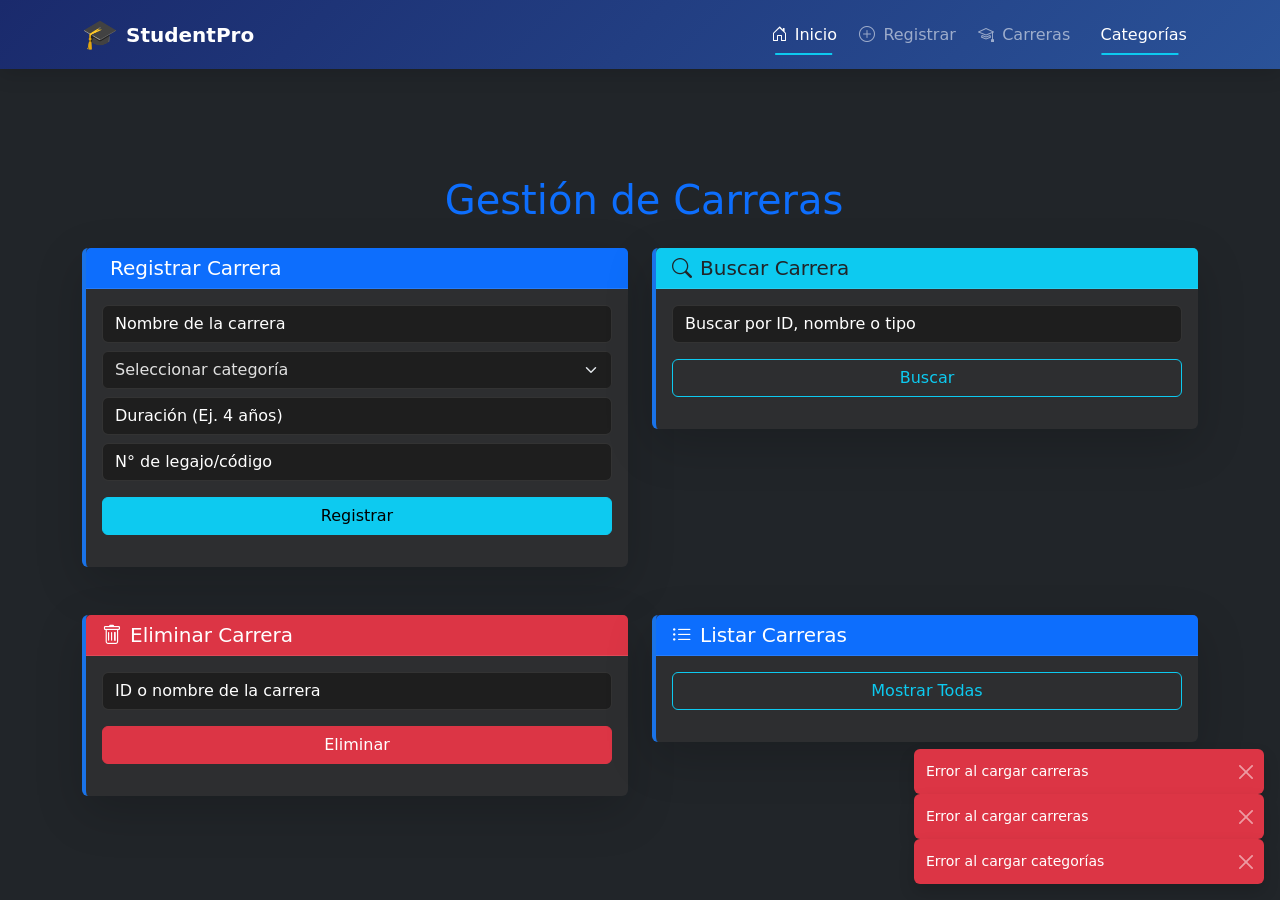
<file: front/careers.html>
<!DOCTYPE html>
<html lang="es" data-bs-theme="dark">
<head>
  <meta charset="UTF-8" />
  <meta name="viewport" content="width=device-width, initial-scale=1.0" />
  <title>Gestión de Carreras</title>
  <link href="https://cdn.jsdelivr.net/npm/bootstrap@5.3.2/dist/css/bootstrap.min.css" rel="stylesheet" />
  <link href="https://cdn.jsdelivr.net/npm/bootstrap-icons@1.10.3/font/bootstrap-icons.css" rel="stylesheet" />
  <link href="styles.css" rel="stylesheet" />
</head>
<body class="bg-dark text-light">
  <nav class="navbar navbar-expand-lg navbar-dark bg-gradient-primary fixed-top">
  <div class="container">
    <a class="navbar-brand" href="#">
      <span class="brand-icon">🎓</span>
      <span>StudentPro</span>
    </a>
    <button class="navbar-toggler" type="button" data-bs-toggle="collapse" data-bs-target="#navbarNav">
      <span class="navbar-toggler-icon"></span>
    </button>
    <div class="collapse navbar-collapse" id="navbarNav">
      <ul class="navbar-nav ms-auto">
        <li class="nav-item">
          <a class="nav-link active" href="./index.html">
            <i class="bi bi-house-door me-2"></i>Inicio
          </a>
        </li>
        <li class="nav-item">
          <a class="nav-link" href="./index.html">
            <i class="bi bi-plus-circle me-2"></i>Registrar
          </a>
        </li>
        <li class="nav-item">
          <a class="nav-link" href="./careers.html">
            <i class="bi bi-mortarboard me-2"></i>Carreras
          </a>
        </li>
        <li class="nav-item">
            <a class="nav-link active" href="./categories.html">
              <i class="fas fa-list me-2"></i>Categorías
            </a>
          </li>
      </ul>
    </div>
  </div>
</nav>

  <main class="container py-5 mt-5">
    <h1 class="text-center mb-4 text-primary">
      <i class="fas fa-users me-2"></i>Gestión de Carreras
    </h1>

    <div class="row g-4 justify-content-center">

      <!-- Registrar Carrera -->
      <div class="col-md-6">
        <div class="card shadow-lg border-primary">
          <div class="card-header bg-primary text-white">
            <h2 class="h5 mb-0"><i class="fas fa-user-plus me-2"></i>Registrar Carrera</h2>
          </div>
          <div class="card-body">
            <input type="text" id="careerName" class="form-control mb-2" placeholder="Nombre de la carrera" />
            <select id="careerCategory" class="form-select mb-2">
              <option value="">Seleccionar categoría</option>
            </select>
            <input type="text" id="careerDuration" class="form-control mb-2" placeholder="Duración (Ej. 4 años)" />
            <input type="text" id="careerCode" class="form-control mb-3" placeholder="N° de legajo/código" />
            <button onclick="registerCareer()" class="btn btn-info w-100">Registrar</button>
            <div id="registerCareerResult" class="mt-3"></div>
          </div>
        </div>
      </div>

      <!-- Buscar Carrera (ID, nombre o tipo) -->
      <div class="col-md-6">
        <div class="card shadow-lg border-primary">
          <div class="card-header bg-info text-dark">
            <h2 class="h5 mb-0"><i class="bi bi-search me-2"></i>Buscar Carrera</h2>
          </div>
          <div class="card-body">
            <input type="text" id="searchCareerInput" class="form-control mb-3" placeholder="Buscar por ID, nombre o tipo" />
            <button onclick="searchCareer()" class="btn btn-outline-info w-100">Buscar</button>
            <div id="getCareerResult" class="mt-3"></div>
          </div>
        </div>
      </div>

      <!-- Eliminar Carrera -->
      <div class="col-md-6">
        <div class="card shadow-lg border-primary">
          <div class="card-header bg-danger text-white">
            <h2 class="h5 mb-0"><i class="bi bi-trash me-2"></i>Eliminar Carrera</h2>
          </div>
          <div class="card-body">
            <input type="text" id="deleteCareerId" class="form-control mb-3" placeholder="ID o nombre de la carrera" />
            <button onclick="deleteCareer()" class="btn btn-danger w-100">Eliminar</button>
            <div id="deleteCareerResult" class="mt-3"></div>
          </div>
        </div>
      </div>

      <!-- Listar Carreras -->
<div class="col-md-6">
  <div class="card shadow-lg border-primary">
    <div class="card-header bg-primary text-white">
      <h2 class="h5 mb-0"><i class="bi bi-list-ul me-2"></i>Listar Carreras</h2>
    </div>
    <div class="card-body">
      <button onclick="getAllCareers()" class="btn btn-outline-info w-100">Mostrar Todas</button>
      <div id="allCareersResult" class="mt-3"></div>
    </div>
  </div>
</div>

    </div>
  </main>

  <script src="https://cdn.jsdelivr.net/npm/bootstrap@5.3.2/dist/js/bootstrap.bundle.min.js"></script>
  <script src="app.js"></script>
</body>
</html>
</file>
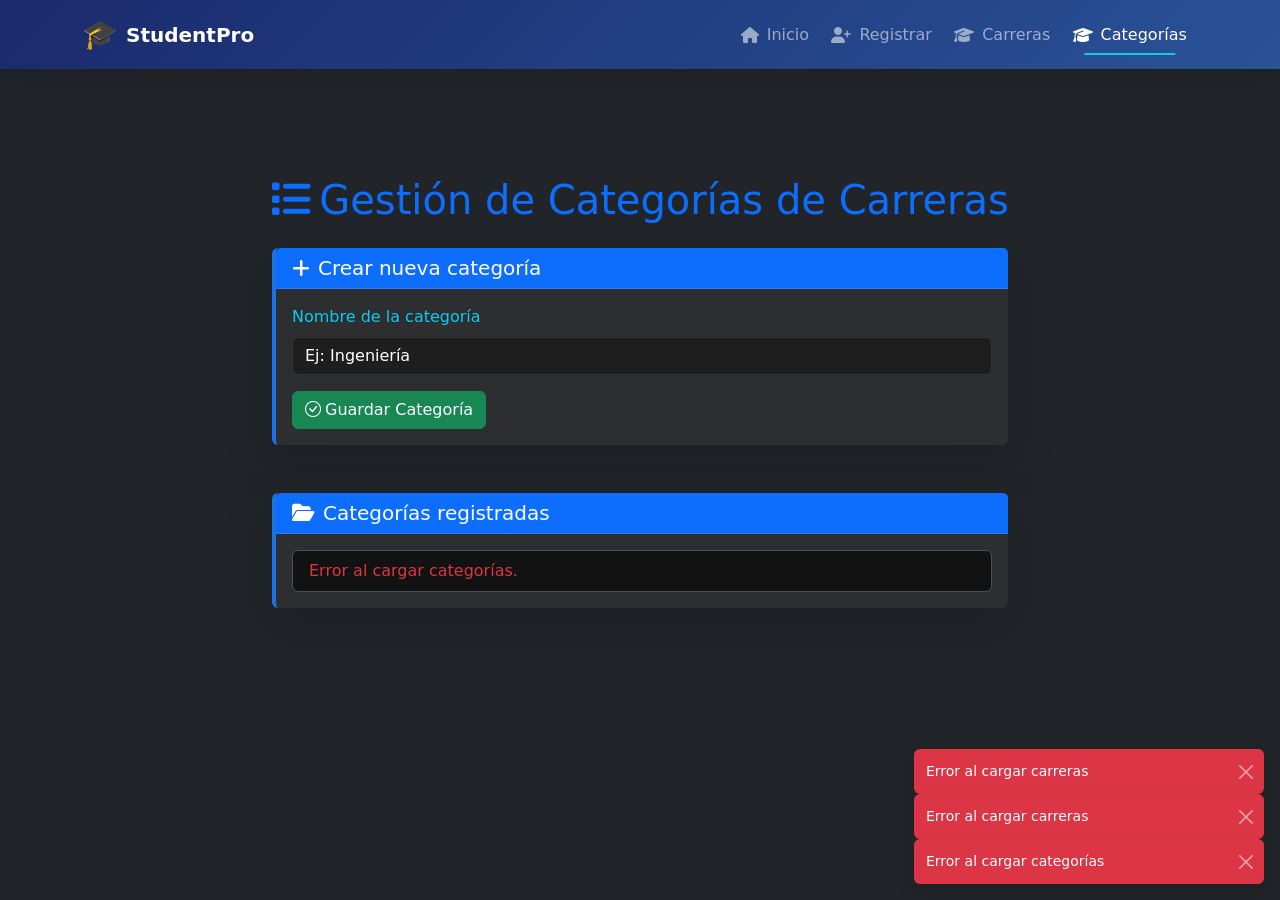
<file: front/categories.html>
<!DOCTYPE html>
<html lang="es" data-bs-theme="dark">
<head>
  <meta charset="UTF-8">
  <meta name="viewport" content="width=device-width, initial-scale=1">
  <title>StudentPro - Categorías de Carreras</title>
  <!-- Bootstrap 5 -->
  <link href="https://cdn.jsdelivr.net/npm/bootstrap@5.3.2/dist/css/bootstrap.min.css" rel="stylesheet">
  <!-- Bootstrap Icons -->
  <link href="https://cdn.jsdelivr.net/npm/bootstrap-icons@1.10.3/font/bootstrap-icons.css" rel="stylesheet">
  <!-- Font Awesome -->
  <link href="https://cdnjs.cloudflare.com/ajax/libs/font-awesome/6.4.0/css/all.min.css" rel="stylesheet">
  <!-- Custom Styles -->
  <link href="styles.css" rel="stylesheet">
</head>
<body class="bg-dark text-light">

  <!-- Navbar Premium -->
  <nav class="navbar navbar-expand-lg navbar-dark bg-gradient-primary fixed-top">
    <div class="container">
      <a class="navbar-brand" href="#">
        <span class="brand-icon">🎓</span>
        <span>StudentPro</span>
      </a>

      <button class="navbar-toggler" type="button" data-bs-toggle="collapse" data-bs-target="#navbarNav">
        <span class="navbar-toggler-icon"></span>
      </button>

      <div class="collapse navbar-collapse" id="navbarNav">
        <ul class="navbar-nav ms-auto">
          <li class="nav-item">
            <a class="nav-link" href="./index.html">
              <i class="fas fa-home me-2"></i>Inicio
            </a>
          </li>
          <li class="nav-item">
            <a class="nav-link" href="index.html#register">
              <i class="fas fa-user-plus me-2"></i>Registrar
            </a>
          </li>
          <li class="nav-item">
            <a class="nav-link" href="./careers.html">
              <i class="fas fa-graduation-cap me-2"></i>Carreras
            </a>
          </li>
          <li class="nav-item">
            <a class="nav-link active" href="./categories.html">
              <i class="fas fa-graduation-cap me-2"></i>Categorías
            </a>
          </li>
        </ul>
      </div>
    </div>
  </nav>

  <!-- Contenido principal -->
  <main class="container py-5 mt-5">
    <h1 class="text-center mb-4 text-primary">
      <i class="fas fa-list me-2"></i>Gestión de Categorías de Carreras
    </h1>

    <!-- Sección: Crear Categoría -->
    <div class="row justify-content-center mb-4">
      <div class="col-lg-8">
        <div class="card shadow-lg border-primary">
          <div class="card-header bg-primary text-white">
            <h2 class="h5 mb-0"><i class="fas fa-plus me-2"></i>Crear nueva categoría</h2>
          </div>
          <div class="card-body">
            <form id="category-form">
              <div class="mb-3">
                <label for="category-name" class="form-label">Nombre de la categoría</label>
                <input type="text" class="form-control" id="category-name" placeholder="Ej: Ingeniería" required>
              </div>
              <button type="submit" class="btn btn-success">
                <i class="bi bi-check-circle me-1"></i>Guardar Categoría
              </button>
            </form>
          </div>
        </div>
      </div>
    </div>

      <!-- Sección: Listado de Categorías -->
      <div class="row justify-content-center">
        <div class="col-lg-8">
          <div class="card shadow-lg border-primary">
            <div class="card-header bg-primary text-white">
              <h2 class="h5 mb-0"><i class="fas fa-folder-open me-2"></i>Categorías registradas</h2>
            </div>
            <div class="card-body">
              <ul class="list-group" id="category-list">
                <!-- Aquí se insertarán dinámicamente las categorías -->
              </ul>
            </div>
          </div>
        </div>
    </div>
  </main>

  <!-- Bootstrap JS -->
  <script src="https://cdn.jsdelivr.net/npm/bootstrap@5.3.2/dist/js/bootstrap.bundle.min.js"></script>
  <!-- Lógica de categorías (se cargará desde app.js) -->
  <script src="app.js"></script>
</body>
</html>
</file>
<file: front/styles.css>
/* ===== VARIABLES ===== */
:root {
  --bs-body-bg: #121212;
  --bs-body-color: #e0e0e0;
  --bs-secondary-bg: #1e1e1e;
  --bs-secondary-color: #ffffff;
  --bs-info: #0dcaf0;
  --bs-primary: #1a73e8;
  --bs-danger: #dc3545;
  --highlight-border: #ffc107;
  --navbar-gradient-start: #1a2a6c;
  --navbar-gradient-end: #2a5298;
  --card-bg: #2d2e30;
}

/* ===== ESTILOS BASE ===== */
body {
  background-color: var(--bs-body-bg);
  color: var(--bs-body-color);
  padding-top: 80px;
}

/* ===== NAVBAR ===== */
.navbar {
  background: linear-gradient(135deg, var(--navbar-gradient-start) 0%, var(--navbar-gradient-end) 100%) !important;
  box-shadow: 0 4px 20px rgba(0, 0, 0, 0.15);
  transition: all 0.3s ease;
}

.navbar-brand {
  font-weight: 700;
  display: flex;
  align-items: center;
}

.brand-icon {
  font-size: 1.8rem;
  margin-right: 0.5rem;
}

.nav-link {
  position: relative;
  padding: 0.5rem 1rem;
  margin: 0 0.2rem;
  display: flex;
  align-items: center;
}

.nav-link::after {
  content: '';
  position: absolute;
  width: 0;
  height: 2px;
  bottom: 0;
  left: 50%;
  background-color: var(--bs-info);
  transition: all 0.3s ease;
  transform: translateX(-50%);
}

.nav-link:hover::after,
.nav-link.active::after {
  width: 70%;
}

/* ===== TARJETAS ===== */
.card {
  border: none;
  background-color: var(--card-bg);
  transition: all 0.3s ease;
  margin-bottom: 1.5rem;
}

.card:hover {
  transform: translateY(-5px);
  box-shadow: 0 10px 20px rgba(0, 173, 181, 0.2);
}

.card-header {
  border-bottom: 1px solid rgba(255, 255, 255, 0.1);
}

.border-primary {
  border-left: 4px solid var(--bs-primary) !important;
}

/* ===== BOTÓN MÁS OPCIONES ===== */
.btn-outline-primary {
  border-width: 2px;
  transition: all 0.3s ease;
  position: relative;
  overflow: hidden;
}

.btn-outline-primary:hover {
  color: white !important;
  background-color: var(--bs-primary);
}

.btn-outline-primary::after {
  content: '';
  position: absolute;
  top: -50%;
  left: -50%;
  width: 200%;
  height: 200%;
  background: rgba(255, 255, 255, 0.1);
  transform: scale(0);
  transition: transform 0.5s ease;
  border-radius: 50%;
}

.btn-outline-primary:hover::after {
  transform: scale(1);
}

/* ===== FORMULARIOS ===== */
.form-control, .form-select {
  background-color: #1e1e1e;
  color: #e0e0e0;
  border: 1px solid #333;
}

.form-control:focus, .form-select:focus {
  border-color: var(--bs-info);
  box-shadow: 0 0 0 0.2rem rgba(13, 202, 240, 0.25);
}

input[readonly] {
  background-color: #2a2a2a !important;
  color: #b0b0b0 !important;
  cursor: not-allowed;
}

.form-label {
  font-weight: 500;
  margin-bottom: 0.5rem;
  color: var(--bs-info);
}

/* ===== BOTONES ===== */
.btn {
  transition: all 0.3s ease;
  font-weight: 500;
}

.btn-primary {
  background-color: var(--bs-primary);
  border-color: var(--bs-primary);
}

.btn-info {
  background-color: var(--bs-info);
  border-color: var(--bs-info);
  color: #000;
}

.btn-danger {
  background-color: var(--bs-danger);
  border-color: var(--bs-danger);
}

/* ===== RESULTADOS ===== */
.result-card {
  border: 1px solid #444;
  border-radius: 0.5rem;
  padding: 1rem;
  background-color: #2a2a2a;
}

.animate-fadeIn {
  animation: fadeIn 0.5s ease-out;
}

@keyframes fadeIn {
  from { opacity: 0; transform: translateY(1rem); }
  to { opacity: 1; transform: translateY(0); }
}

/* ===== MODAL ===== */
.modal-content {
  background-color: var(--bs-secondary-bg);
  border: 1px solid #444;
}

.modal-header {
  border-bottom: 1px solid #333;
}

.modal-footer {
  border-top: 1px solid #333;
}

/* ===== TRANSICIONES ===== */
.collapse {
  transition: all 0.4s ease;
}

/* ===== RESPONSIVE ===== */
@media (max-width: 992px) {
  .card-body .row > div {
    margin-bottom: 1rem;
  }
}

@media (max-width: 768px) {
  body {
    padding-top: 70px;
  }
  
  .navbar-brand {
    font-size: 1.1rem;
  }
}

/* Mejoras para la tabla de carreras */
.table-responsive {
  max-height: 500px;
  overflow-y: auto;
}

.table thead th {
  position: sticky;
  top: 0;
  background-color: #212529;
  z-index: 10;
}

.table-hover tbody tr:hover {
  background-color: rgba(13, 110, 253, 0.2) !important;
}

a.nav-link,
button.btn,
.card {
  transition: all 0.3s ease-in-out; /* Transición suave de 0.3 segundos */
}

button.btn:hover {
  transform: translateY(-2px); /* Ligero levantamiento al pasar el ratón */
  box-shadow: 0 4px 8px rgba(0, 0, 0, 0.2); /* Sutil sombra al pasar el ratón */
}
</file>
